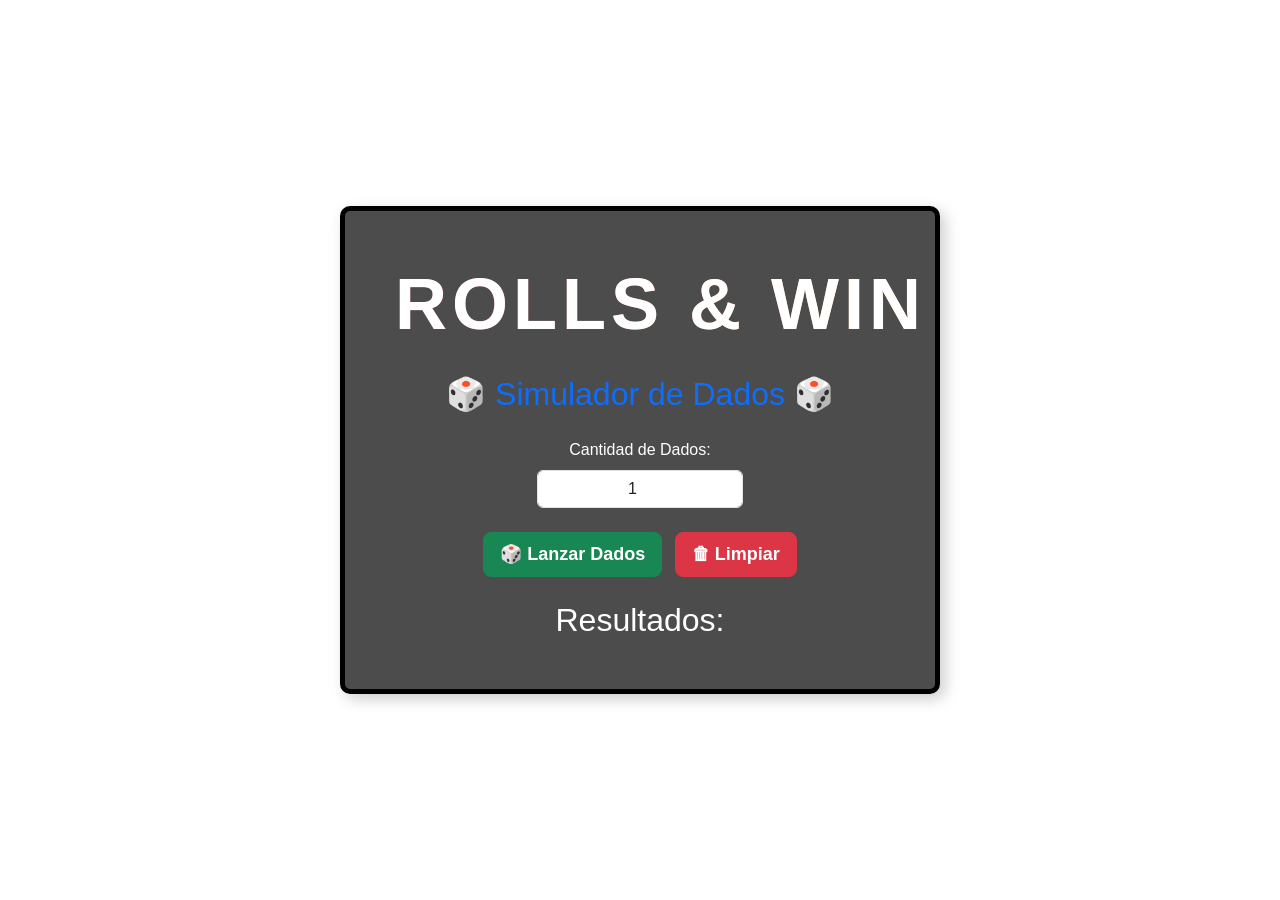
<file: Proyecto/Ejemplo.html>
<!DOCTYPE html>
<html lang="es">
<head>
    <meta charset="UTF-8">
    <meta name="viewport" content="width=device-width, initial-scale=1.0">
    <title>Simulador de Dados</title>
    <link rel="icon" href="https://cdn.discordapp.com/attachments/1349310378705813555/1349347894062350366/favicon.ico?ex=67d36e67&is=67d21ce7&hm=b5e67652623806ddda9a870830396395de021bf64c0ff15402c86a265d285cf5&type=image/x-icon">
    <!-- Bootstrap CSS -->
    <link rel="stylesheet" href="https://cdn.jsdelivr.net/npm/bootstrap@5.3.3/dist/css/bootstrap.min.css">

    <style>
        /* Fondo de la página con imagen */
        body {
            background: url('https://media.istockphoto.com/id/108161789/es/foto/ruleta.jpg?s=1024x1024&w=is&k=20&c=hc-V1RGEbN0kM_X8bK9ggpJMwpx3lfYN8yPETcFNeGk=') no-repeat center center fixed; 
            background-size: cover; /* Hace que la imagen cubra toda la pantalla */
            background-position: center; /* Asegura que la imagen esté centrada */
            background-attachment: fixed; /* Fija la imagen de fondo al desplazarse */
            font-family: 'Arial', sans-serif;
            margin: 0;
            padding: 0;
            height: 100vh;
            display: flex;
            justify-content: center;
            align-items: center; /* Centra el contenido vertical y horizontalmente */
        }

        /* Estilos generales para el contenedor */
        .container-box {
            border: 5px solid #000000;
            padding: 30px;
            border-radius: 10px;
            background-color: rgba(0, 0, 0, 0.7); /* Fondo negro con transparencia para que se vea la imagen */
            color: #ffffff; /* Color del texto blanco */
            box-shadow: 5px 5px 15px rgba(0, 0, 0, 0.2);
            width: 90%;
            max-width: 600px;
            text-align: center; /* Asegura que todo el texto esté centrado */
        }

        h1 {
            font-family: 'Lobster', sans-serif;
            font-size: 72px;
            color: #ffffff;
            background: linear-gradient(135deg, #ff77a9, #ffb74d);
            -webkit-background-clip: text;
            background-clip: text;
            padding: 20px;
            border-radius: 15px;
            text-transform: uppercase;
            letter-spacing: 5px;
            white-space: nowrap;
            animation: roll 10s linear infinite, float 2s ease-in-out infinite;
        }

        /* Efecto roll (desplazamiento de lado a lado) */
        @keyframes roll {
            0% {
                transform: translateX(100%);
            }
            50% {
                transform: translateX(-100%);
            }
            100% {
                transform: translateX(100%);
            }
        }

        /* Efecto flotante (arriba y abajo) */
        @keyframes float {
            0% {
                transform: translateY(-20px);
            }
            50% {
                transform: translateY(20px);
            }
            100% {
                transform: translateY(-20px);
            }
        }

        .btn-custom {
            font-size: 18px;
            font-weight: bold;
            transition: transform 0.2s, box-shadow 0.2s;
        }

        .btn-custom:hover {
            transform: scale(1.1);
            box-shadow: 0 0 10px rgba(0, 0, 0, 0.5);
        }

        .result-box {
            display: flex;
            justify-content: center;
            flex-wrap: wrap;
            gap: 15px;
            margin-top: 20px;
        }

        /* Estilo de los dados */
        .dado {
            width: 80px;
            height: 80px;
            background-color: rgb(242, 238, 238);
            border-radius: 15px;
            display: flex;
            align-items: center;
            justify-content: center;
            position: relative;
            box-shadow: 4px 4px 10px rgba(0, 0, 0, 0.3);
        }

        .puntos {
            display: grid;
            grid-template-columns: repeat(3, 1fr);
            grid-template-rows: repeat(3, 1fr);
            width: 100%;
            height: 100%;
            padding: 15px;
        }

        .punto {
            width: 15px;
            height: 15px;
            background-color: black;
            border-radius: 50%;
            opacity: 0;
        }

        .punto-1 { grid-row: 2; grid-column: 2; opacity: 1; }
        .punto-2 { grid-row: 1; grid-column: 1; }
        .punto-3 { grid-row: 3; grid-column: 3; }
        .punto-4 { grid-row: 1; grid-column: 3; }
        .punto-5 { grid-row: 3; grid-column: 1; }
        .punto-6 { grid-row: 1; grid-column: 2; }
        .punto-7 { grid-row: 3; grid-column: 2; }
        .punto-8 { grid-row: 2; grid-column: 1; }
        .punto-9 { grid-row: 2; grid-column: 3; }

    </style>
</head>
<body>

    <div class="container-box mx-auto">
        <!-- Título centrado -->
        <h1 class="text-first"><strong>Rolls & Win</strong></h1>
        <h2 class="text-primary">🎲 Simulador de Dados 🎲</h2>

        <div class="row justify-content-center mt-4">
            <div class="col-md-5">
                <label for="cantidad" class="form-label">Cantidad de Dados:</label>
                <input type="number" id="cantidad" class="form-control text-center" value="1" min="1">
            </div>
        </div>

        <div class="mt-4">
            <button class="btn btn-success btn-lg me-2 btn-custom" onclick="lanzarDados()">🎲 Lanzar Dados</button>
            <button class="btn btn-danger btn-lg btn-custom" onclick="limpiarHistorialUI()">🗑 Limpiar</button>
        </div>

        <h2 class="mt-4">Resultados:</h2>
        <div id="resultados" class="result-box"></div>
    </div>

    <script>
        function lanzarDados() {
            let cantidad = document.getElementById("cantidad").value;
            let resultadosDiv = document.getElementById("resultados");
            resultadosDiv.innerHTML = ""; // Limpiar resultados anteriores

            cantidad = parseInt(cantidad);

            if (cantidad < 1) {
                alert("⚠️ La cantidad de dados debe ser al menos 1.");
                return;
            }

            for (let i = 0; i < cantidad; i++) {
                let valorDado = Math.floor(Math.random() * 6) + 1;
                let dado = document.createElement("div");
                dado.classList.add("dado");

                let puntos = document.createElement("div");
                puntos.classList.add("puntos");

                // Crear los 9 puntos posibles
                for (let j = 1; j <= 9; j++) {
                    let punto = document.createElement("div");
                    punto.classList.add("punto", `punto-${j}`);
                    puntos.appendChild(punto);
                }

                // Mostrar solo los puntos correctos según el número obtenido
                switch (valorDado) {
                    case 1:
                        puntos.querySelector(".punto-1").style.opacity = "1";
                        break;
                    case 2:
                        puntos.querySelector(".punto-2").style.opacity = "1";
                        puntos.querySelector(".punto-3").style.opacity = "1";
                        break;
                    case 3:
                        puntos.querySelector(".punto-2").style.opacity = "1";
                        puntos.querySelector(".punto-1").style.opacity = "1";
                        puntos.querySelector(".punto-3").style.opacity = "1";
                        break;
                    case 4:
                        puntos.querySelector(".punto-2").style.opacity = "1";
                        puntos.querySelector(".punto-3").style.opacity = "1";
                        puntos.querySelector(".punto-4").style.opacity = "1";
                        puntos.querySelector(".punto-5").style.opacity = "1";
                        break;
                    case 5:
                        puntos.querySelector(".punto-2").style.opacity = "1";
                        puntos.querySelector(".punto-3").style.opacity = "1";
                        puntos.querySelector(".punto-4").style.opacity = "1";
                        puntos.querySelector(".punto-5").style.opacity = "1";
                        puntos.querySelector(".punto-1").style.opacity = "1";
                        break;
                    case 6:
                        puntos.querySelector(".punto-2").style.opacity = "1";
                        puntos.querySelector(".punto-3").style.opacity = "1";
                        puntos.querySelector(".punto-4").style.opacity = "1";
                        puntos.querySelector(".punto-5").style.opacity = "1";
                        puntos.querySelector(".punto-6").style.opacity = "1";
                        puntos.querySelector(".punto-7").style.opacity = "1";
                        break;
                }

                dado.appendChild(puntos);
                resultadosDiv.appendChild(dado);
            }
        }

        function limpiarHistorialUI() {
            document.getElementById("resultados").innerHTML = "";
        }
    </script>

</body>
</html>
</file>
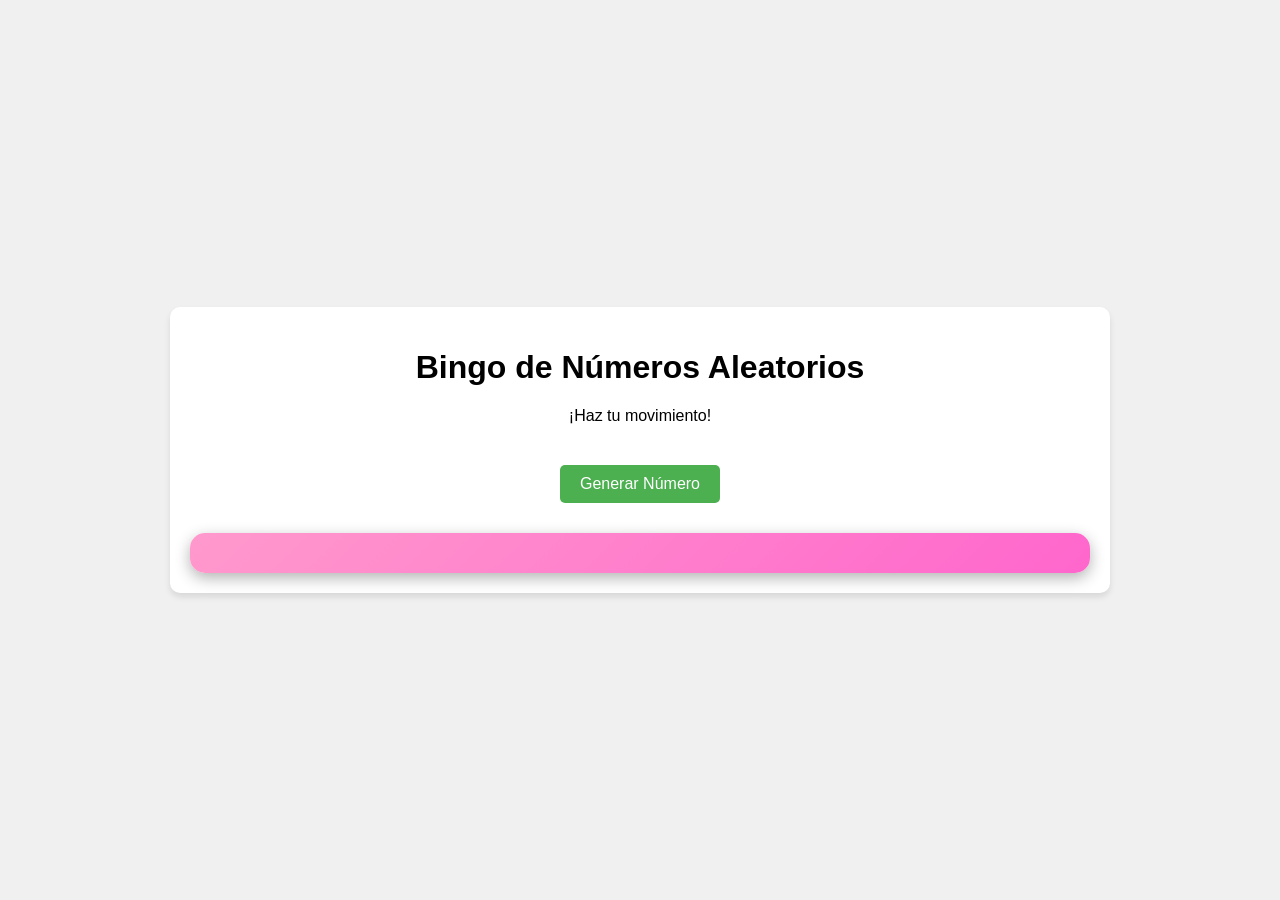
<file: Proyecto/Ejemplo_juegos.html>
<!DOCTYPE html>
<html lang="es">
<head>
    <meta charset="UTF-8">
    <meta name="viewport" content="width=device-width, initial-scale=1.0">
    <title>Bingo de Números Aleatorios</title>
    <style>
        body {
            font-family: Arial, sans-serif;
            background-color: #f0f0f0;
            display: flex;
            justify-content: center;
            align-items: center;
            height: 100vh;
            margin: 0;
            flex-direction: column;
        }
        .game-container {
            text-align: center;
            background-color: #fff;
            padding: 20px;
            border-radius: 10px;
            box-shadow: 0px 4px 6px rgba(0, 0, 0, 0.1);
            width: 80%;
            max-width: 900px;
        }
        .board {
            display: grid;
            grid-template-columns: repeat(4, 1fr);
            grid-gap: 10px;
            margin-top: 20px;
            justify-items: center;
        }
        .cell {
            width: 60px;
            height: 60px;
            display: flex;
            justify-content: center;
            align-items: center;
            border: 2px solid #4CAF50;
            border-radius: 10px;
            cursor: pointer;
            font-size: 18px;
            background-color: #f9f9f9;
            transition: background-color 0.3s ease;
        }
        .marked {
            background-color: #4CAF50;
            color: white;
            pointer-events: none;
        }
        button {
            padding: 10px 20px;
            font-size: 16px;
            cursor: pointer;
            border: none;
            border-radius: 5px;
            background-color: #4CAF50;
            color: white;
            margin-top: 20px;
        }
        button:hover {
            background-color: #45a049;
        }
        .player-board {
            display: flex;
            flex-wrap: wrap;
            justify-content: space-around;
            margin-top: 20px;
            gap: 20px;
            width: 100%;
        }
        .player {
            border: 2px solid #4CAF50;
            padding: 10px;
            border-radius: 10px;
            width: 45%;
            text-align: center;
            min-width: 250px;
        }
        .player-name {
            font-weight: bold;
            font-size: 18px;
        }
        #turn-indicator {
            font-size: 20px;
            margin-top: 20px;
        }
        
        #resultado {
            margin-top: 30px;
            font-size: 40px;
            font-weight: bold;
            padding: 20px;
            border-radius: 15px;
            background: linear-gradient(135deg, #ff99cc, #ff66cc);
            color: white;
            box-shadow: 0 5px 15px rgba(0, 0, 0, 0.3);
            text-transform: uppercase;
            transition: all 0.3s ease;
        }
        .empate {
            background: linear-gradient(135deg, #ffcc00, #ff9900);
            color: black;
        }
        .victoria {
            background: linear-gradient(135deg, #28a745, #218838);
        }

        .dado {
            width: 50px;
            height: 50px;
            display: inline-block;
            background-color: white;
            border: 2px solid #4CAF50;
            border-radius: 10px;
            position: relative;
            margin: 10px;
            box-shadow: 0px 4px 6px rgba(0, 0, 0, 0.1);
        }

        .dado .punto {
            width: 10px;
            height: 10px;
            background-color: #4CAF50;
            border-radius: 50%;
            position: absolute;
        }

        .dado[data-num="1"] .punto {
            top: 50%;
            left: 50%;
            transform: translate(-50%, -50%);
        }

        .dado[data-num="2"] .punto:nth-child(1) {
            top: 20%;
            left: 20%;
        }
        .dado[data-num="2"] .punto:nth-child(2) {
            bottom: 20%;
            right: 20%;
        }

        .dado[data-num="3"] .punto:nth-child(1) {
            top: 20%;
            left: 20%;
        }
        .dado[data-num="3"] .punto:nth-child(2) {
            top: 50%;
            left: 50%;
            transform: translate(-50%, -50%);
        }
        .dado[data-num="3"] .punto:nth-child(3) {
            bottom: 20%;
            right: 20%;
        }

        .dado[data-num="4"] .punto:nth-child(1) {
            top: 20%;
            left: 20%;
        }
        .dado[data-num="4"] .punto:nth-child(2) {
            top: 20%;
            right: 20%;
        }
        .dado[data-num="4"] .punto:nth-child(3) {
            bottom: 20%;
            left: 20%;
        }
        .dado[data-num="4"] .punto:nth-child(4) {
            bottom: 20%;
            right: 20%;
        }

        .dado[data-num="5"] .punto:nth-child(1) {
            top: 20%;
            left: 20%;
        }
        .dado[data-num="5"] .punto:nth-child(2) {
            top: 20%;
            right: 20%;
        }
        .dado[data-num="5"] .punto:nth-child(3) {
            bottom: 20%;
            left: 20%;
        }
        .dado[data-num="5"] .punto:nth-child(4) {
            bottom: 20%;
            right: 20%;
        }
        .dado[data-num="5"] .punto:nth-child(5) {
            top: 50%;
            left: 50%;
            transform: translate(-50%, -50%);
        }

        .dado[data-num="6"] .punto:nth-child(1) {
            top: 20%;
            left: 20%;
        }
        .dado[data-num="6"] .punto:nth-child(2) {
            top: 20%;
            right: 20%;
        }
        .dado[data-num="6"] .punto:nth-child(3) {
            bottom: 20%;
            left: 20%;
        }
        .dado[data-num="6"] .punto:nth-child(4) {
            bottom: 20%;
            right: 20%;
        }
        .dado[data-num="6"] .punto:nth-child(5) {
            top: 50%;
            left: 20%;
            transform: translateY(-50%);
        }
        .dado[data-num="6"] .punto:nth-child(6) {
            top: 50%;
            right: 20%;
            transform: translateY(-50%);
        }
    </style>
</head>
<body>

<div class="game-container">
    <h1>Bingo de Números Aleatorios</h1>
    <p id="status">¡Haz tu movimiento!</p>
    <div id="turn-indicator"></div>

    <div id="player-boards" class="player-board"></div>

    <button id="btn-generar-numero">Generar Número</button>
    <button id="nuevo-juego" style="display: none;">Nuevo Juego</button>
    <div id="resultado"></div>
    <div id="dado-display"></div> <!-- Aquí se mostrarán los dados visuales -->
</div>

<script>
    let jugadores = [];
    let turnoJugador = 0;
    let gameOver = false;
    let intentosMaximos = 20;

    // Generación del tablero de Bingo (números del 1 al 12)
    function generarTablero() {
        return Array.from({ length: 12 }, (_, i) => i + 1);
    }

    // Mostrar los tableros de todos los jugadores
    function mostrarTableros() {
        let playerBoardsHTML = '';
        jugadores.forEach((jugador, index) => {
            playerBoardsHTML += `
                <div class="player">
                    <p class="player-name">${jugador.nombre}</p>
                    <div class="board" id="board-${index}">
                        ${jugador.tablero.map(num => `
                            <div class="cell" id="cell-${index}-${num}">${num}</div>
                        `).join('')}
                    </div>
                    <p>Intentos restantes: <span id="intentos-${index}">${intentosMaximos - jugador.intentos}</span></p>
                </div>
            `;
        });
        document.getElementById('player-boards').innerHTML = playerBoardsHTML;
    }

    // Marcar el número en el tablero del jugador
    function marcarNumero(num, jugadorIndex) {
        const jugador = jugadores[jugadorIndex];
        if (!jugador.numerosMarcados.includes(num) && jugador.tablero.includes(num)) {
            jugador.numerosMarcados.push(num);
            document.getElementById(`cell-${jugadorIndex}-${num}`).classList.add('marked');
        }
    }

    // Función para generar números
    function generarNumero() {
        if (gameOver) return; // Si el juego terminó, no hacer nada

        const jugador = jugadores[turnoJugador];

        if (jugador.intentos >= intentosMaximos) {
            document.getElementById('status').textContent = `${jugador.nombre} se ha quedado sin intentos. El juego termina.`;
            gameOver = true;
            mostrarGanador();
            document.getElementById('nuevo-juego').style.display = 'inline-block';
            return;
        }

        // Generamos dos números aleatorios entre 1 y 6
        let num1 = Math.floor(Math.random() * 6) + 1;
        let num2 = Math.floor(Math.random() * 6) + 1;

        document.getElementById('status').textContent = `Números generados: ${num1} y ${num2}`;

        // Calculamos la suma de los dos dados
        let suma = num1 + num2;

        // Si la casilla de la suma es 2 y está marcada, se marca la casilla 1
        if (suma === 2 && jugador.numerosMarcados.includes(2)) {
            if (!jugador.numerosMarcados.includes(1)) {
                marcarNumero(1, turnoJugador);
            }
        } else if (!jugador.numerosMarcados.includes(suma)) {
            marcarNumero(suma, turnoJugador);
        }

        // Mostrar los dados visualmente
        mostrarDados(num1, num2);

        // Incrementar intentos del jugador actual
        jugadores[turnoJugador].intentos++;

        // Actualizar la cantidad de intentos restantes
        document.getElementById(`intentos-${turnoJugador}`).textContent = intentosMaximos - jugadores[turnoJugador].intentos;

        // Cambiar de turno
        siguienteJugador();
    }

    // Función para mostrar los dados visualmente
    function mostrarDados(num1, num2) {
        const dadoDisplay = document.getElementById('dado-display');
        dadoDisplay.innerHTML = `
            <div class="dado" data-num="${num1}">${crearPuntosDado(num1)}</div>
            <div class="dado" data-num="${num2}">${crearPuntosDado(num2)}</div>
        `;
    }

    // Crear los puntos para el dado según el número
    function crearPuntosDado(num) {
        let puntos = '';
        for (let i = 0; i < num; i++) {
            puntos += `<div class="punto"></div>`;
        }
        return puntos;
    }

    // Cambiar de turno
    function siguienteJugador() {
        turnoJugador = (turnoJugador + 1) % jugadores.length;
        document.getElementById('turn-indicator').textContent = `Es el turno de ${jugadores[turnoJugador].nombre}`;
    }

    // Verificar el ganador
    function mostrarGanador() {
        let maxCasillasCompletadas = 0;
        let ganadores = [];

        jugadores.forEach((jugador) => {
            if (jugador.numerosMarcados.length > maxCasillasCompletadas) {
                maxCasillasCompletadas = jugador.numerosMarcados.length;
                ganadores = [jugador.nombre]; // Nuevo ganador
            } else if (jugador.numerosMarcados.length === maxCasillasCompletadas) {
                ganadores.push(jugador.nombre); // Empate
            }
        });

        const resultadoElement = document.getElementById('resultado');
        if (ganadores.length > 1) {
            resultadoElement.textContent = ` 🤝EMPATE LOS GANADORES SON 👌: ${ganadores.join(', ')}`;
            resultadoElement.classList.add('empate');
        } else {
            resultadoElement.textContent = `${ganadores[0]} ES EL GANADOR DE LA PARTIDA `;
            resultadoElement.classList.add('victoria');
        }
    }

    // Iniciar un nuevo juego
    function nuevoJuego() {
        let cantidadJugadores = parseInt(prompt("¿Cuántos jugadores participan? (1-4 jugadores)"));
        if (cantidadJugadores >= 1 && cantidadJugadores <= 4) {
            jugadores = [];
            let tableroComun = generarTablero();

            for (let i = 0; i < cantidadJugadores; i++) {
                const nombre = prompt(`Ingresa el nombre del jugador ${i + 1}`);
                jugadores.push({
                    nombre: nombre,
                    tablero: [...tableroComun],
                    numerosMarcados: [],
                    intentos: 0,  // Iniciar con 0 intentos
                });
            }
            gameOver = false;
            turnoJugador = 0;
            mostrarTableros();
            document.getElementById('status').textContent = `Es el turno de ${jugadores[turnoJugador].nombre}`;
            document.getElementById('nuevo-juego').style.display = 'none'; // Ocultar el botón al inicio
            document.getElementById('resultado').textContent = ''; // Limpiar el resultado anterior
            document.getElementById('resultado').classList.remove('empate', 'victoria');
        } else {
            alert('Por favor ingresa un número de jugadores válido.');
        }
    }

    // Asignar eventos
    document.getElementById('btn-generar-numero').addEventListener('click', generarNumero);
    document.getElementById('nuevo-juego').addEventListener('click', nuevoJuego);

    nuevoJuego();
</script>

</body>
</html>
</file>
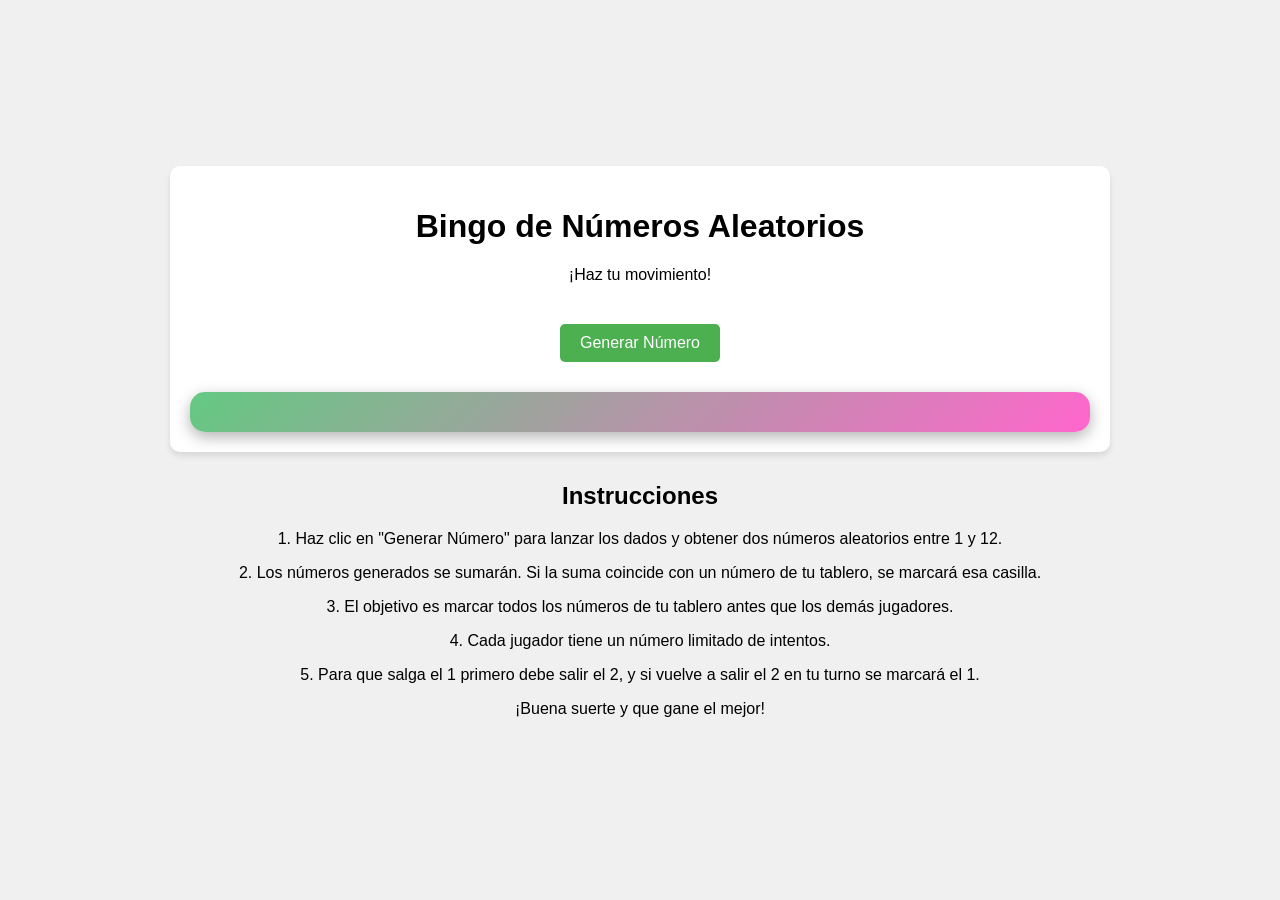
<file: Proyecto/Juego.html>
<!DOCTYPE html>
<html lang="es">
<head>
    <meta charset="UTF-8">
    <meta name="viewport" content="width=device-width, initial-scale=1.0">
    <title>Bingo de Números Aleatorios</title>
    <style>
        body {
            font-family: Arial, sans-serif;
            background-color: #f0f0f0;
            display: flex;
            justify-content: center;
            align-items: center;
            height: 100vh;
            margin: 0;
            flex-direction: column;
        }
        .game-container {
            text-align: center;
            background-color: #fff;
            padding: 20px;
            border-radius: 10px;
            box-shadow: 0px 4px 6px rgba(0, 0, 0, 0.1);
            width: 80%;
            max-width: 900px;
        }
        .board {
            display: grid;
            grid-template-columns: repeat(4, 1fr);
            grid-gap: 10px;
            margin-top: 20px;
            justify-items: center;
        }
        .cell {
            width: 60px;
            height: 60px;
            display: flex;
            justify-content: center;
            align-items: center;
            border: 2px solid #4CAF50;
            border-radius: 10px;
            cursor: pointer;
            font-size: 18px;
            background-color: #f9f9f9;
            transition: background-color 0.3s ease;
        }
        .marked {
            background-color: #4CAF50;
            color: white;
            pointer-events: none;
        }
        button {
            padding: 10px 20px;
            font-size: 16px;
            cursor: pointer;
            border: none;
            border-radius: 5px;
            background-color: #4CAF50;
            color: white;
            margin-top: 20px;
        }
        button:hover {
            background-color: #45a049;
        }
        .player-board {
            display: flex;
            flex-wrap: wrap;
            justify-content: space-around;
            margin-top: 20px;
            gap: 20px;
            width: 100%;
        }
        .player {
            border: 2px solid #4CAF50;
            padding: 10px;
            border-radius: 10px;
            width: 45%;
            text-align: center;
            min-width: 250px;
        }
        .player-name {
            font-weight: bold;
            font-size: 18px;
        }
        #turn-indicator {
            font-size: 20px;
            margin-top: 20px;
        }
        
        #resultado {
            margin-top: 30px;
            font-size: 40px;
            font-weight: bold;
            padding: 20px;
            border-radius: 15px;
            background: linear-gradient(135deg, #64c982, #ff66cc);
            color: white;
            box-shadow: 0 5px 15px rgba(0, 0, 0, 0.3);
            text-transform: uppercase;
            transition: all 0.3s ease;
        }
        .empate {
            background: linear-gradient(135deg, #ffcc00, #ff9900);
            color: black;
        }
        .victoria {
            background: linear-gradient(135deg, #28a745, #218838);
        }

        .dado {
            width: 50px;
            height: 50px;
            display: inline-block;
            background-color: white;
            border: 2px solid #4CAF50;
            border-radius: 10px;
            position: relative;
            margin: 10px;
            box-shadow: 0px 4px 6px rgba(0, 0, 0, 0.1);
        }

        .dado .punto {
            width: 10px;
            height: 10px;
            background-color: #4CAF50;
            border-radius: 50%;
            position: absolute;
        }

        .dado[data-num="1"] .punto {
            top: 50%;
            left: 50%;
            transform: translate(-50%, -50%);
        }

        .dado[data-num="2"] .punto:nth-child(1) {
            top: 20%;
            left: 20%;
        }
        .dado[data-num="2"] .punto:nth-child(2) {
            bottom: 20%;
            right: 20%;
        }

        .dado[data-num="3"] .punto:nth-child(1) {
            top: 20%;
            left: 20%;
        }
        .dado[data-num="3"] .punto:nth-child(2) {
            top: 50%;
            left: 50%;
            transform: translate(-50%, -50%);
        }
        .dado[data-num="3"] .punto:nth-child(3) {
            bottom: 20%;
            right: 20%;
        }

        .dado[data-num="4"] .punto:nth-child(1) {
            top: 20%;
            left: 20%;
        }
        .dado[data-num="4"] .punto:nth-child(2) {
            top: 20%;
            right: 20%;
        }
        .dado[data-num="4"] .punto:nth-child(3) {
            bottom: 20%;
            left: 20%;
        }
        .dado[data-num="4"] .punto:nth-child(4) {
            bottom: 20%;
            right: 20%;
        }

        .dado[data-num="5"] .punto:nth-child(1) {
            top: 20%;
            left: 20%;
        }
        .dado[data-num="5"] .punto:nth-child(2) {
            top: 20%;
            right: 20%;
        }
        .dado[data-num="5"] .punto:nth-child(3) {
            bottom: 20%;
            left: 20%;
        }
        .dado[data-num="5"] .punto:nth-child(4) {
            bottom: 20%;
            right: 20%;
        }
        .dado[data-num="5"] .punto:nth-child(5) {
            top: 50%;
            left: 50%;
            transform: translate(-50%, -50%);
        }

        .dado[data-num="6"] .punto:nth-child(1) {
            top: 20%;
            left: 20%;
        }
        .dado[data-num="6"] .punto:nth-child(2) {
            top: 20%;
            right: 20%;
        }
        .dado[data-num="6"] .punto:nth-child(3) {
            bottom: 20%;
            left: 20%;
        }
        .dado[data-num="6"] .punto:nth-child(4) {
            bottom: 20%;
            right: 20%;
        }
        .dado[data-num="6"] .punto:nth-child(5) {
            top: 50%;
            left: 20%;
            transform: translateY(-50%);
        }
        .dado[data-num="6"] .punto:nth-child(6) {
            top: 50%;
            right: 20%;
            transform: translateY(-50%);
        }
    </style>
</head>
<body>

<div class="game-container">
    <h1>Bingo de Números Aleatorios</h1>
    <p id="status">¡Haz tu movimiento!</p>
    <div id="turn-indicator"></div>

    <div id="player-boards" class="player-board"></div>

    <button id="btn-generar-numero">Generar Número</button>
    <button id="nuevo-juego" style="display: none;">Nuevo Juego</button>
    <div id="resultado"></div>
    <div id="dado-display"></div> <!-- Aquí se mostrarán los dados visuales -->
</div>
<div class="instructions" style="width: 100%; text-align: center; margin-top: 10px;">
    <h2>Instrucciones</h2>
    <p>1. Haz clic en "Generar Número" para lanzar los dados y obtener dos números aleatorios entre 1 y 12.</p>
    <p>2. Los números generados se sumarán. Si la suma coincide con un número de tu tablero, se marcará esa casilla.</p>
    <p>3. El objetivo es marcar todos los números de tu tablero antes que los demás jugadores.</p>
    <p>4. Cada jugador tiene un número limitado de intentos.</p>
    <p>5. Para que salga el 1 primero debe salir el 2, y si vuelve a salir el 2 en tu turno se marcará el 1.</p>
    <p>¡Buena suerte y que gane el mejor!</p>
</div>

<script>
    let jugadores = [];
    let turnoJugador = 0;
    let gameOver = false;
    let intentosMaximos = 20;

    // Generación del tablero de Bingo (números del 1 al 12)
    function generarTablero() {
        return Array.from({ length: 12 }, (_, i) => i + 1);
    }

    // Mostrar los tableros de todos los jugadores
    function mostrarTableros() {
        let playerBoardsHTML = '';
        jugadores.forEach((jugador, index) => {
            playerBoardsHTML += `
                <div class="player">
                    <p class="player-name">${jugador.nombre}</p>
                    <div class="board" id="board-${index}">
                        ${jugador.tablero.map(num => `
                            <div class="cell" id="cell-${index}-${num}">${num}</div>
                        `).join('')}
                    </div>
                    <p>Intentos restantes: <span id="intentos-${index}">${intentosMaximos - jugador.intentos}</span></p>
                </div>
            `;
        });
        document.getElementById('player-boards').innerHTML = playerBoardsHTML;
    }

    // Marcar el número en el tablero del jugador
    function marcarNumero(num, jugadorIndex) {
        const jugador = jugadores[jugadorIndex];
        if (!jugador.numerosMarcados.includes(num) && jugador.tablero.includes(num)) {
            jugador.numerosMarcados.push(num);
            document.getElementById(`cell-${jugadorIndex}-${num}`).classList.add('marked');
        }
    }

    // Función para generar números
    function generarNumero() {
        if (gameOver) return; // Si el juego terminó, no hacer nada

        const jugador = jugadores[turnoJugador];

        if (jugador.intentos >= intentosMaximos) {
            document.getElementById('status').textContent = `${jugador.nombre} se ha quedado sin intentos. El juego termina.`;
            gameOver = true;
            mostrarGanador();
            document.getElementById('nuevo-juego').style.display = 'inline-block';
            return;
        }

        // Generamos dos números aleatorios entre 1 y 6
        let num1 = Math.floor(Math.random() * 6) + 1;
        let num2 = Math.floor(Math.random() * 6) + 1;

        document.getElementById('status').textContent = `Números generados: ${num1} y ${num2}`;

        // Calculamos la suma de los dos dados
        let suma = num1 + num2;

        // Si la casilla de la suma es 2 y está marcada, se marca la casilla 1
        if (suma === 2 && jugador.numerosMarcados.includes(2)) {
            if (!jugador.numerosMarcados.includes(1)) {
                marcarNumero(1, turnoJugador);
            }
        } else if (!jugador.numerosMarcados.includes(suma)) {
            marcarNumero(suma, turnoJugador);
        }

        // Mostrar los dados visualmente
        mostrarDados(num1, num2);

        // Incrementar intentos del jugador actual
        jugadores[turnoJugador].intentos++;

        // Actualizar la cantidad de intentos restantes
        document.getElementById(`intentos-${turnoJugador}`).textContent = intentosMaximos - jugadores[turnoJugador].intentos;

        // Cambiar de turno
        siguienteJugador();
    }

    // Función para mostrar los dados visualmente
    function mostrarDados(num1, num2) {
        const dadoDisplay = document.getElementById('dado-display');
        dadoDisplay.innerHTML = `
            <div class="dado" data-num="${num1}">${crearPuntosDado(num1)}</div>
            <div class="dado" data-num="${num2}">${crearPuntosDado(num2)}</div>
        `;
    }

    // Crear los puntos para el dado según el número
    function crearPuntosDado(num) {
        let puntos = '';
        for (let i = 0; i < num; i++) {
            puntos += `<div class="punto"></div>`;
        }
        return puntos;
    }

    // Cambiar de turno
    function siguienteJugador() {
        turnoJugador = (turnoJugador + 1) % jugadores.length;
        document.getElementById('turn-indicator').textContent = `Es el turno de ${jugadores[turnoJugador].nombre}`;
    }

    // Verificar el ganador
    function mostrarGanador() {
        let maxCasillasCompletadas = 0;
        let ganadores = [];

        jugadores.forEach((jugador) => {
            if (jugador.numerosMarcados.length > maxCasillasCompletadas) {
                maxCasillasCompletadas = jugador.numerosMarcados.length;
                ganadores = [jugador.nombre]; // Nuevo ganador
            } else if (jugador.numerosMarcados.length === maxCasillasCompletadas) {
                ganadores.push(jugador.nombre); // Empate
            }
        });

        const resultadoElement = document.getElementById('resultado');
        if (ganadores.length > 1) {
            resultadoElement.textContent = ` 🤝EMPATE LOS GANADORES SON 👌: ${ganadores.join(', ')}`;
            resultadoElement.classList.add('empate');
        } else {
            resultadoElement.textContent = `${ganadores[0]} ES EL GANADOR DE LA PARTIDA `;
            resultadoElement.classList.add('victoria');
        }
    }

    // Iniciar un nuevo juego
    function nuevoJuego() {
        let cantidadJugadores = parseInt(prompt("¿Cuántos jugadores participan? (1-4 jugadores)"));
        if (cantidadJugadores >= 1 && cantidadJugadores <= 4) {
            jugadores = [];
            let tableroComun = generarTablero();

            for (let i = 0; i < cantidadJugadores; i++) {
                const nombre = prompt(`Ingresa el nombre del jugador ${i + 1}`);
                jugadores.push({
                    nombre: nombre,
                    tablero: [...tableroComun],
                    numerosMarcados: [],
                    intentos: 0,  // Iniciar con 0 intentos
                });
            }
            gameOver = false;
            turnoJugador = 0;
            mostrarTableros();
            document.getElementById('status').textContent = `Es el turno de ${jugadores[turnoJugador].nombre}`;
            document.getElementById('nuevo-juego').style.display = 'none'; // Ocultar el botón al inicio
            document.getElementById('resultado').textContent = ''; // Limpiar el resultado anterior
            document.getElementById('resultado').classList.remove('empate', 'victoria');
        } else {
            alert('Por favor ingresa un número de jugadores válido.');
        }
    }

    // Asignar eventos
    document.getElementById('btn-generar-numero').addEventListener('click', generarNumero);
    document.getElementById('nuevo-juego').addEventListener('click', nuevoJuego);

    nuevoJuego();
</script>

</body>
</html>
</file>
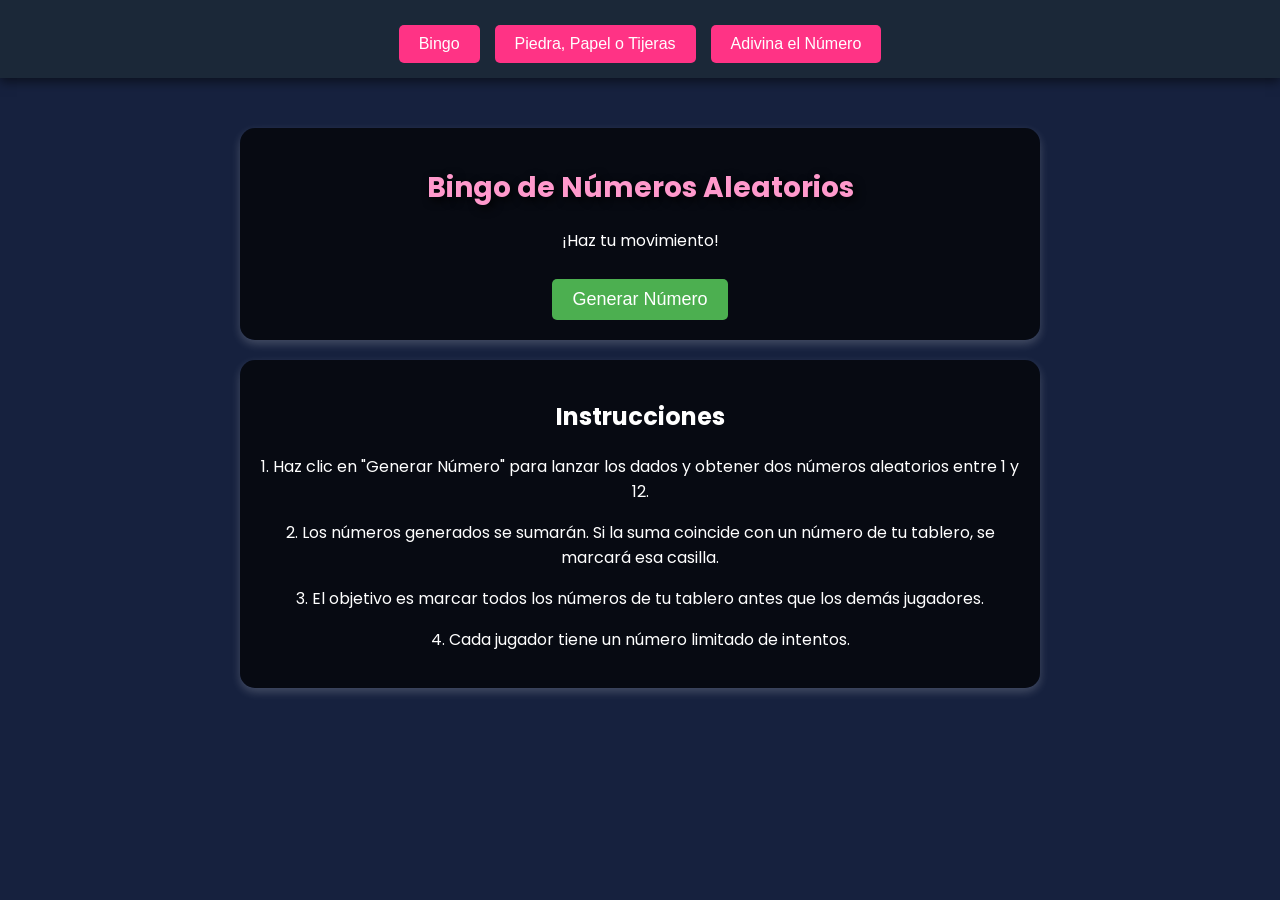
<file: Proyecto/principal.html>
<!DOCTYPE html>
<html lang="es">
<head>
    <meta charset="UTF-8">
    <meta name="viewport" content="width=device-width, initial-scale=1.0">
    <title>Centro de Juegos</title>
    <link href="https://fonts.googleapis.com/css2?family=Poppins:wght@300;400;600&display=swap" rel="stylesheet">
    <style>
        body {
            background-color: #16213e;
            font-family: 'Poppins', sans-serif;
            color: white;
            margin: 0;
            padding: 0;
            text-align: center;
        }

        nav {
            background-color: #1b2838;
            padding: 15px;
            display: flex;
            justify-content: center;
            gap: 15px;
            position: sticky;
            top: 0;
            box-shadow: 0px 4px 10px rgba(0, 0, 0, 0.5);
        }

        nav button {
            background-color: #ff3385;
            color: white;
            border: none;
            padding: 10px 20px;
            font-size: 16px;
            border-radius: 5px;
            cursor: pointer;
            transition: background 0.3s;
        }

        nav button:hover {
            background-color: #d62c6a;
        }

        .juego {
            display: none;
            padding: 30px;
            max-width: 800px;
            margin: auto;
        }

        .game-container, .instructions {
            background: rgba(0, 0, 0, 0.7);
            padding: 20px;
            border-radius: 15px;
            box-shadow: 0px 4px 10px rgba(255, 255, 255, 0.2);
            margin-top: 20px;
        }

        button {
            background-color: #4CAF50;
            color: white;
            border: none;
            padding: 10px 20px;
            font-size: 18px;
            border-radius: 5px;
            cursor: pointer;
            margin-top: 10px;
            transition: background 0.3s;
        }

        button:hover {
            background-color: #3e8e41;
        }

        h1 {
            font-size: 28px;
            color: #ff99cc;
            text-shadow: 3px 3px 10px black;
        }

        #bingo {
            display: block;
        }
    </style>
</head>
<body>
    <nav>
        <button onclick="mostrarJuego('bingo')">Bingo</button>
        <button onclick="mostrarJuego('ppt')">Piedra, Papel o Tijeras</button>
        <button onclick="mostrarJuego('adivina')">Adivina el Número</button>
    </nav>
    
    <div id="bingo" class="juego">
        <div class="game-container">
            <h1>Bingo de Números Aleatorios</h1>
            <p id="status">¡Haz tu movimiento!</p>
            <button id="btn-generar-numero">Generar Número</button>
        </div>
        <div class="instructions">
            <h2>Instrucciones</h2>
            <p>1. Haz clic en "Generar Número" para lanzar los dados y obtener dos números aleatorios entre 1 y 12.</p>
            <p>2. Los números generados se sumarán. Si la suma coincide con un número de tu tablero, se marcará esa casilla.</p>
            <p>3. El objetivo es marcar todos los números de tu tablero antes que los demás jugadores.</p>
            <p>4. Cada jugador tiene un número limitado de intentos.</p>
        </div>
    </div>
    
    <div id="ppt" class="juego">
        <h1>Piedra, Papel o Tijeras</h1>
        <button onclick="jugarPPT('piedra')">Piedra</button>
        <button onclick="jugarPPT('papel')">Papel</button>
        <button onclick="jugarPPT('tijeras')">Tijeras</button>
        <p id="ppt-resultado"></p>
    </div>
    
    <div id="adivina" class="juego">
        <h1>Adivina el Número</h1>
        <p>Introduce un número entre 1 y 100:</p>
        <input type="number" id="numero-input">
        <button onclick="adivinarNumero()">Adivinar</button>
        <p id="adivina-resultado"></p>
    </div>
    
    <script>
        function mostrarJuego(juego) {
            document.querySelectorAll('.juego').forEach(j => j.style.display = 'none');
            document.getElementById(juego).style.display = 'block';
        }

        function jugarPPT(eleccionJugador) {
            const opciones = ['piedra', 'papel', 'tijeras'];
            const eleccionMaquina = opciones[Math.floor(Math.random() * 3)];

            let resultado = '';
            if (eleccionJugador === eleccionMaquina) {
                resultado = '¡Empate!';
            } else if (
                (eleccionJugador === 'piedra' && eleccionMaquina === 'tijeras') ||
                (eleccionJugador === 'papel' && eleccionMaquina === 'piedra') ||
                (eleccionJugador === 'tijeras' && eleccionMaquina === 'papel')
            ) {
                resultado = '¡Ganaste!';
            } else {
                resultado = '¡Perdiste!';
            }

            document.getElementById('ppt-resultado').innerText = `Elegiste ${eleccionJugador}, la máquina eligió ${eleccionMaquina}. ${resultado}`;
        }

        function adivinarNumero() {
            const numeroCorrecto = 42; // Se puede cambiar a Math.floor(Math.random() * 100) + 1;
            const numeroJugador = parseInt(document.getElementById('numero-input').value);
            
            if (isNaN(numeroJugador)) {
                document.getElementById('adivina-resultado').innerText = "Por favor, ingresa un número.";
                return;
            }

            if (numeroJugador === numeroCorrecto) {
                document.getElementById('adivina-resultado').innerText = "¡Felicidades! Adivinaste el número.";
            } else if (numeroJugador > numeroCorrecto) {
                document.getElementById('adivina-resultado').innerText = "El número es menor.";
            } else {
                document.getElementById('adivina-resultado').innerText = "El número es mayor.";
            }
        }
    </script>
</body>
</html>
</file>
